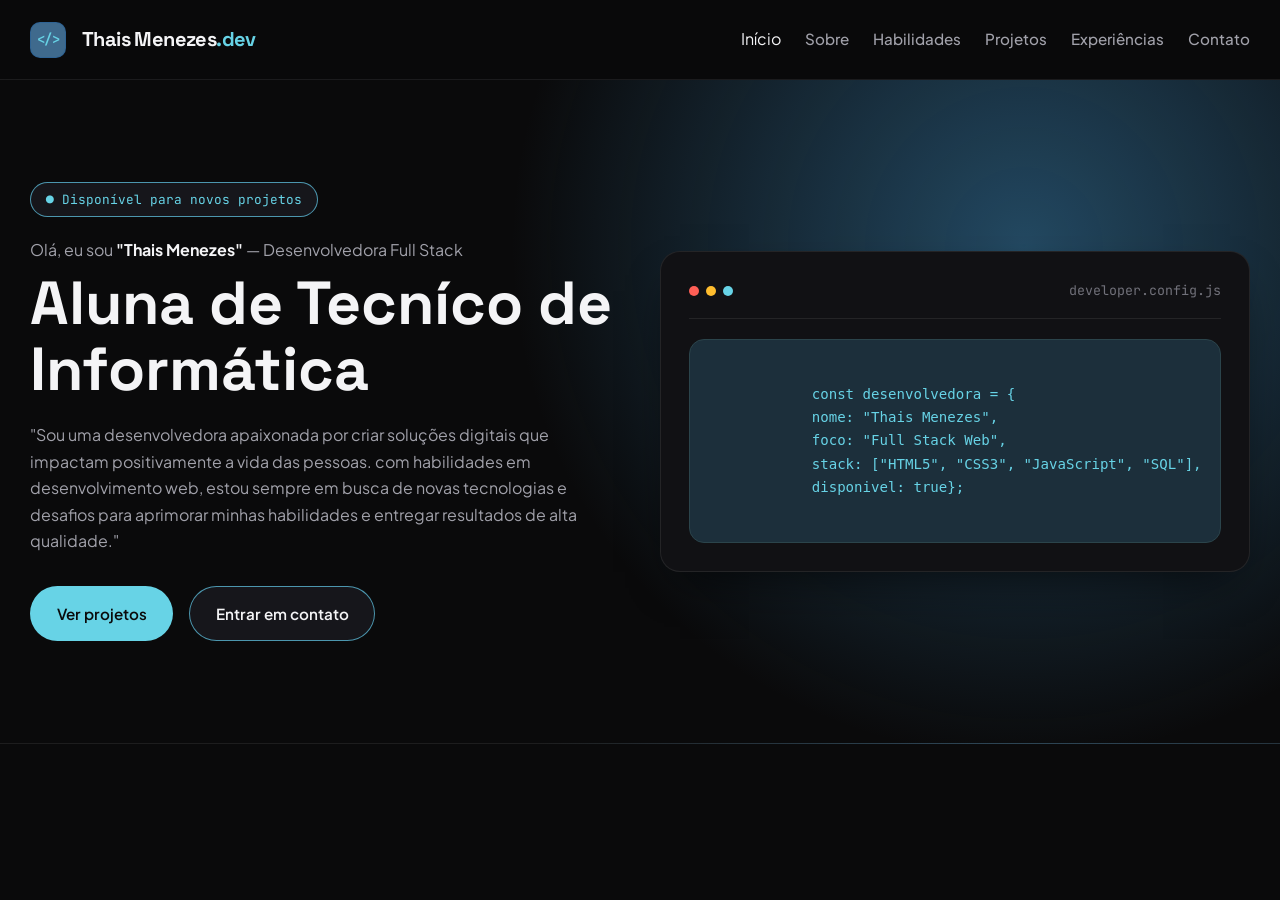
<file: index.html>
<!DOCTYPE html>
<html lang="pt-BR">
<head>
  <meta charset="UTF-8">
  <meta name="viewport" content="width=device-width, initial-scale=1.0">
  <title>Thais Menezes- Desenvolvedora</title>

  <!-- Favicon -->
  <link rel="icon" href="assets/favicon.svg">

  <!-- Fontes Google -->
  <link rel="preconnect" href="https://fonts.googleapis.com">
  <link rel="preconnect" href="https://fonts.gstatic.com" crossorigin>
  <link href="https://fonts.googleapis.com/css2?family=JetBrains+Mono:wght@400;500;600&family=Plus+Jakarta+Sans:wght@400;500;600;700&family=Space+Grotesk:wght@500;600;700&display=swap" rel="stylesheet">

  <!-- Folha de Estilo -->
  <link rel="stylesheet" href="css/style.css">
</head>
<body>
  <!-- Link de acessibilidade para o teclado -->
  <a href="#home" class="skip-link">Pular para a Home</a>

  <!-- Navegação -->
  <header id="topo" class="site-header" data-site-header>
    <div class="container header-inner">
      <a href="#home" class="brand-logo" aria-label="Thais Menezes - Página Inicial">
        <span class="brand-mark" aria-hidden="true">&lt;/&gt;</span>
        <span class="brand-text">Thais Menezes<span class="brand-accent">.dev</span></span>
      </a>

      <!-- Controle checkbox invisível -->
      <input
        type="checkbox"
        id="nav-toggle"
        class="nav-toggle-input"
        aria-label="Abrir ou fechar menu de navegação"
        data-nav-checkbox
      >
      <label
        for="nav-toggle"
        class="nav-toggle-btn"
        aria-controls="primary-navigation"
        data-nav-toggle
      >
        <span class="hamburger-lines" aria-hidden="true"></span>
        <span class="sr-only">Menu</span>
      </label>

      <nav
        id="primary-navigation"
        class="primary-nav"
        aria-label="Navegação principal"
        data-nav-menu
      >
        <ul class="nav-list">
           <li class="nav-item">
            <a href="#home">Início</a>
          </li>
          <li class="nav-item">
            <a href="sobre.html" class="nav-link" data-nav-link>Sobre</a>
          </li>
          <li class="nav-item">
            <a href="habilidades.html" class="nav-link" data-nav-link>Habilidades</a>
          </li>
          <li class="nav-item">
            <a href="#projetos" class="nav-link" data-nav-link>Projetos</a>
          </li>
          <li class="nav-item">
            <a href="#experiencia" class="nav-link" data-nav-link>Experiências</a>
          </li>
          <li class="nav-item">
            <a href="#contato" class="nav-link" data-nav-link>Contato</a>
          </li>
        </ul>
      </nav>
    </div>
  </header>

  <!-- Sessão Main -->
  <main>
    <!-- Principais Informações -->
    <section id="home" class="info">
      <div class="container info-grid">
        <!-- Coluna de Apresentação -->
        <div>
          <span class="badge">● Disponível para novos projetos</span>
          <p class="info-subtitle">
            Olá, eu sou <strong>"Thais Menezes"</strong> — Desenvolvedora Full Stack
          </p>
          <h1 class="info-title">
            Aluna de Tecníco de Informática <span></span>
          </h1>
          <p class="info-text">
            "Sou uma desenvolvedora apaixonada por criar soluções digitais que impactam positivamente a vida das pessoas. com habilidades em desenvolvimento web, estou sempre em busca de novas tecnologias e desafios para aprimorar minhas habilidades e entregar resultados de alta qualidade."
          </p>

          <div class="info-actions">
            <a href="#projetos" class="btn btn-primary">Ver projetos</a>
            <a href="#contato" class="btn btn-secondary">Entrar em contato</a>
          </div>
        </div>

        <!-- Coluna da Direita: Cartão de Código Decorativo -->
        <aside class="card code-card" aria-label="Resumo técnico">
          <div class="code-dots">
            <span></span><span></span><span></span>
            <small>developer.config.js</small>
          </div>
          <div class="info-card">
          <pre class="code-block"><code>
            const desenvolvedora = {
            nome: "Thais Menezes",
            foco: "Full Stack Web",
            stack: ["HTML5", "CSS3", "JavaScript", "SQL"],
            disponivel: true};
        </code></pre>
        </aside>
      </div>
    </div>
    </section>
  </main>
</body>
</html>
</file>
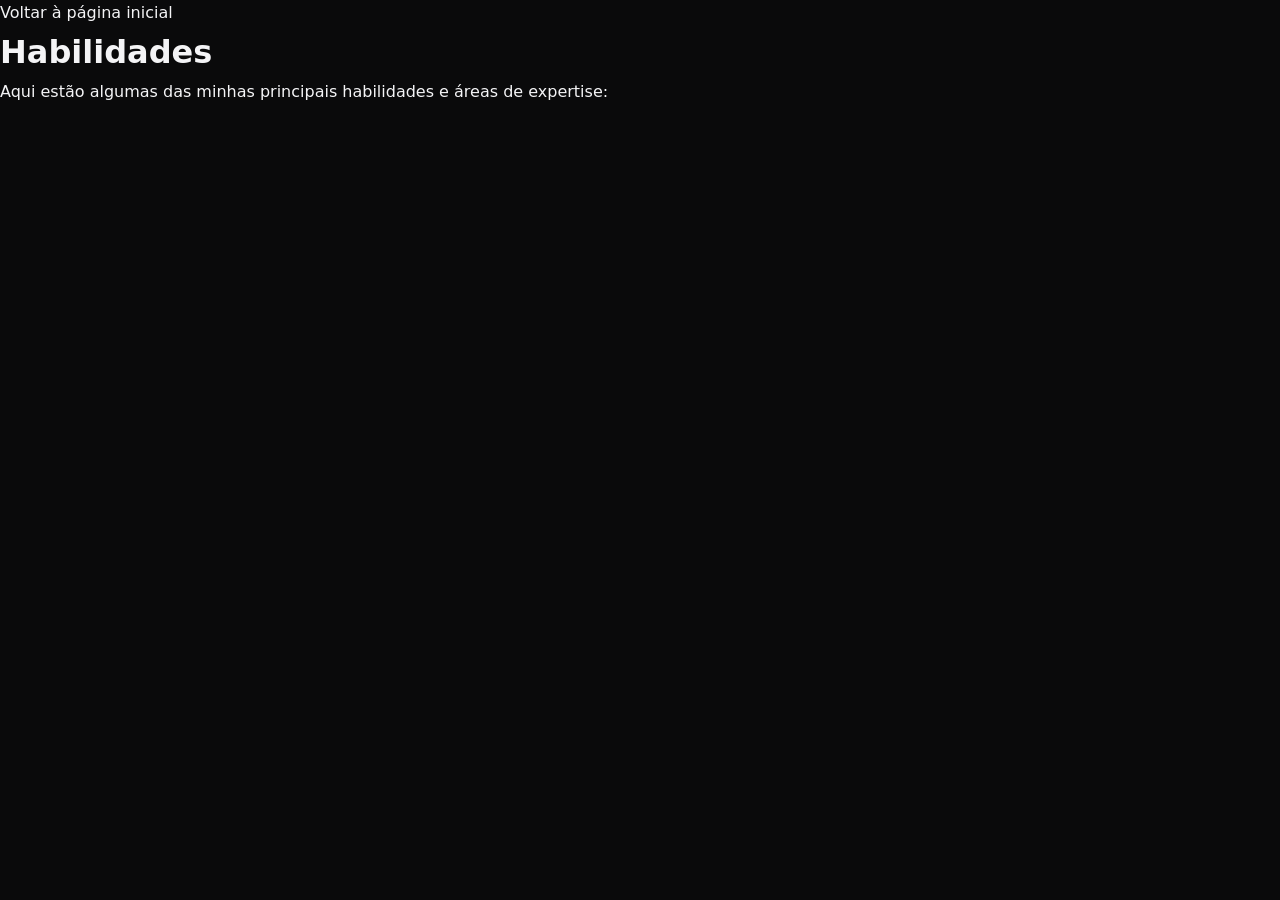
<file: habilidades.html>
<!DOCTYPE html>
<html lang="pt-br">
<head>
    <meta charset="UTF-8">
    <meta name="viewport" content="width=device-width, initial-scale=1.0">
     <link rel="stylesheet" href="css/style.css">
    <title>Habilidades</title>
</head>
<body>
    <a href="index.html">Voltar à página inicial</a>
    <h1>Habilidades</h1>
    <p>Aqui estão algumas das minhas principais habilidades e áreas de expertise:</p>
</body>
</html>
</file>
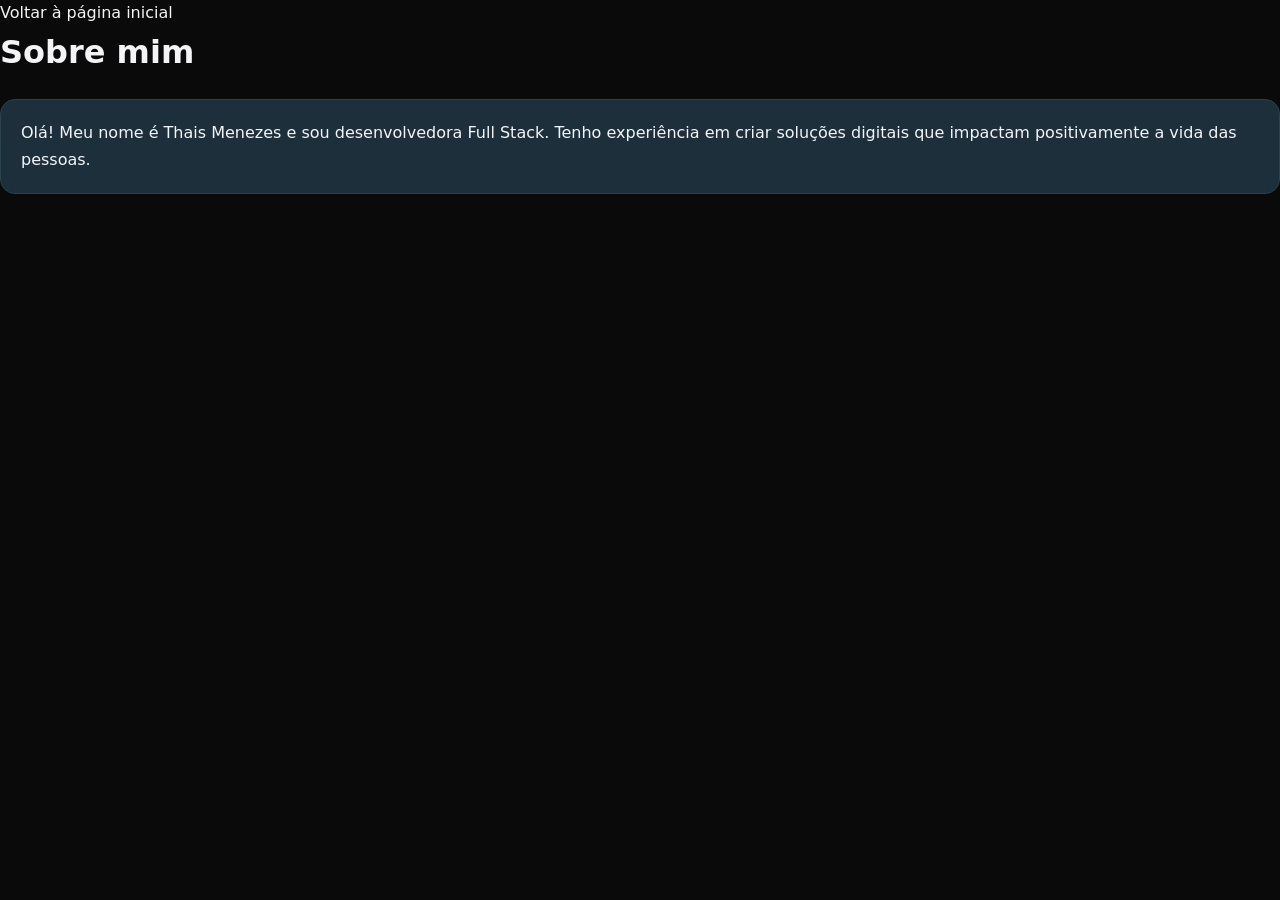
<file: sobre.html>
<!DOCTYPE html>
<html lang="pt-br">
<head>
    <meta charset="UTF-8">
    <meta name="viewport" content="width=device-width, initial-scale=1.0">
    <link rel="stylesheet" href="css/style.css">
    <title>Sobre mim</title>
</head>
<body>
    <a href="index.html">Voltar à página inicial</a> 
    <h1>Sobre mim</h1>  
    <div class="info-card">
    <p>Olá! Meu nome é Thais Menezes e sou desenvolvedora Full Stack. Tenho experiência em criar soluções digitais que impactam positivamente a vida das pessoas.</p>
    </div>
</body>
</html>
</file>
<file: css/style.css>
/* Design tokens & Variáveis :root */
:root {
  /* Paleta Principal de cores */
  --color-bg-primary: #0a0a0b;
  --color-bg-secondary: #111114;
  --color-bg-surface: #16161b;
  --color-bg-elevated: #1E1E25;
  --color-bg-glass: rgba(10, 10, 11, 0.78);

  /* Cores destaque */
  --color-accent: #67d3e6;
  --color-accent-hover: #72bfd6;
  --color-accent-dim: rgba(96, 162, 216, 0.644);
  --color-accent-border: rgba(43, 99, 151, 0.822);
  --color-accent-glow: rgba(55, 122, 134, 0.685);

  /* Tipografia e hierarquia de contraste */
  --color-text-primary: #F4F4F6;
  --color-text-secondary: #A1a1aa;
  --color-text-muted: #71717a;
  --color-text-inverse: #0a0a0b;

  /* Bordas Site */
  --color-border: rgba(255, 255, 255, 0.08);
  --color-border-strong: rgba(99, 205, 238, 0.699);

  /* Espaçamentos & Geometria */
  --container-max: 1220px;
  --header-height: 80px;
  --section-py: clamp(4.5rem, 8vw, 7.5rem);

  /* Raios das bordas */
  --radius-sm: 8px;
  --radius-md: 14px;
  --radius-lg: 20px;
  --radius-xl: 28px;
  --radius-full: 9999px;

  /* Sombras & Elevação */
  --shadow-card: 0 20px 45px -20px rgba(0, 0, 0, 0.75);
  --shadow-glow: 0 0 40px -10px rgb(60, 155, 233);

  /* Transições */
  --ease-out: cubic-bezier(0.16, 1, 0.3, 1);
  --transition-fast: 180ms var(--ease-out);
  --transition-base: 300ms var(--ease-out);
  --transition-slow: 500ms var(--ease-out);
}

/* Reset aplicado ao HTML */
*,
*::before,
*::after {
  box-sizing: border-box;
  margin: 0;
  padding: 0;
}

html {
  scroll-behavior: smooth;
  font-size: 16px;
  color-scheme: dark;
}

body {
  min-height: 100vh;
  background-color: var(--color-bg-primary);
  color: var(--color-text-primary);
  font-family: 'Plus Jakarta Sans', system-ui, sans-serif;
  line-height: 1.65;
  -webkit-font-smoothing: antialiased;
  -moz-osx-font-smoothing: grayscale;
  overflow-x: clip;
}

section[id],
header[id] {
  scroll-margin-top: calc(var(--header-height) + 1rem);
}

ul,
ol {
  list-style: none;
}

a {
  color: inherit;
  text-decoration: none;
}

button,
input,
select,
textarea {
  font: inherit;
  color: inherit;
}

button {
  background: none;
  border: none;
  cursor: pointer;
}

address {
  font-style: normal;
}

::selection {
  background-color: var(--color-accent);
  color: var(--color-text-inverse);
}

/* Acessibilidade (oculta textos auxiliares visualmente) */
.sr-only {
  position: absolute;
  width: 1px;
  height: 1px;
  overflow: hidden;
  clip: rect(0, 0, 0, 0);
  white-space: nowrap;
}

.skip-link {
  position: fixed;
  top: -100px;
  left: 1rem;
  z-index: 2000;
  padding: 0.75rem 1.25rem;
  border-radius: var(--radius-sm);
  background-color: var(--color-accent);
  color: var(--color-text-inverse);
  font-weight: 700;
}

.skip-link:focus {
  top: 1rem;
}

/* Container centralizado */
.container {
  width: min(100% - 2.5rem, var(--container-max));
  margin-inline: auto;
}

/* Cabeçalho e Navegação */
.site-header {
  position: sticky;
  top: 0;
  z-index: 1000;
  min-height: var(--header-height);
  background-color: var(--color-bg-glass);
  backdrop-filter: blur(16px);
  -webkit-backdrop-filter: blur(16px);
  border-bottom: 1px solid var(--color-border);
  display: flex;
  align-items: center;
}

.header-inner {
  display: flex;
  align-items: center;
  justify-content: space-between;
  flex-wrap: wrap;
  gap: 1rem;
  padding-block: 0.75rem;
}

.brand-logo {
  display: inline-flex;
  align-items: center;
  gap: 1rem;
  font-family: 'Space Grotesk', sans-serif;
  font-size: 1.25rem;
  font-weight: 700;
  letter-spacing: -0.03em;
}

.brand-mark {
  display: inline-flex;
  align-items: center;
  justify-content: center;
  width: 36px;
  height: 36px;
  border-radius: 10px;
  background-color: var(--color-accent-dim);
  border: 1px solid var(--color-accent-border);
  color: var(--color-accent);
  font-family: 'JetBrains Mono', monospace;
  font-size: 0.875rem;
  font-weight: 600;
}

.brand-accent {
  color: var(--color-accent);
}

/* Oculta o controle mobile no desktop */
.nav-toggle-input,
.nav-toggle-btn {
  display: none;
}

.nav-list {
  display: flex;
  align-items: center;
  flex-wrap: wrap;
  gap: 1.5rem;
}

.nav-link {
  font-size: 0.95rem;
  font-weight: 500;
  color: var(--color-text-secondary);
  transition: color var(--transition-fast);
}

.nav-link:hover {
  color: var(--color-accent);
}

/* ==========================================================================
   SEÇÃO INFO (PRIMEIRA DOBRA)
   ========================================================================== */
.info {
  padding-block: clamp(4rem, 8vw, 7rem);
  border-bottom: 1px solid var(--color-border);
  background: radial-gradient(circle at 80% 25%, rgba(47, 105, 143, 0.651), transparent 45%);
}

.info-grid {
  display: grid;
  grid-template-columns: repeat(auto-fit, minmax(300px, 1fr));
  align-items: center;
  gap: 2.5rem;
}

.badge {
  display: inline-block;
  padding: 0.35rem 0.95rem;
  border-radius: var(--radius-full);
  background-color: var(--color-bg-surface);
  border: 1px solid var(--color-border-strong);
  color: var(--color-accent);
  font-family: 'JetBrains Mono', monospace;
  font-size: 0.8rem;
  margin-bottom: 1.25rem;
}

.info-subtitle {
  color: var(--color-text-secondary);
  margin-bottom: 0.5rem;
}

.info-subtitle strong {
  color: var(--color-text-primary);
}

.info-title {
  font-family: 'Space Grotesk', sans-serif;
  font-size: clamp(2.3rem, 5vw, 3.8rem);
  line-height: 1.08;
  margin-bottom: 1.25rem;
}

.info-title span {
  color: var(--color-accent);
}

.info-text {
  color: var(--color-text-secondary);
  margin-bottom: 2rem;
}

.info-actions {
  display: flex;
  flex-wrap: wrap;
  gap: 1rem;
}

/* ==========================================================================
   COMPONENTES REUTILIZÁVEIS (.btn e .card)
   ========================================================================== */
.btn {
  display: inline-flex;
  align-items: center;
  justify-content: center;
  padding: 0.85rem 1.6rem;
  border-radius: var(--radius-full);
  font-weight: 600;
  font-size: 0.95rem;
  border: 1px solid transparent;
  transition: transform var(--transition-fast),
              background-color var(--transition-fast),
              border-color var(--transition-fast);
}

.btn-primary {
  background-color: var(--color-accent);
  color: var(--color-text-inverse);
}

.btn-primary:hover {
  background-color: var(--color-accent-hover);
  transform: translateY(-2px);
}

.btn-secondary {
  background-color: var(--color-bg-surface);
  border-color: var(--color-border-strong);
}

.btn-secondary:hover {
  border-color: var(--color-accent);
  transform: translateY(-2px);
}

/* Cartão padrão que será reaproveitado nas próximas seções */
.card {
  background-color: var(--color-bg-surface);
  border: 1px solid var(--color-border);
  border-radius: var(--radius-lg);
  padding: 1.75rem;
  transition: transform var(--transition-base), border-color var(--transition-base);
}

.card:hover {
  transform: translateY(-5px);
  border-color: var(--color-accent-border);
}

/* Cartão estilo janela de código na direita */
.code-card {
  background-color: var(--color-bg-secondary);
  box-shadow: var(--shadow-card);
}

.code-dots {
  display: flex;
  align-items: center;
  gap: 0.45rem;
  padding-bottom: 1rem;
  margin-bottom: 1rem;
  border-bottom: 1px solid var(--color-border);
}

.code-dots span {
  width: 10px;
  height: 10px;
  border-radius: 50%;
}

.code-dots span:nth-child(1) { background-color: #ff5f56; }
.code-dots span:nth-child(2) { background-color: #ffbd2e; }
.code-dots span:nth-child(3) { background-color: var(--color-accent); }

.code-dots small {
  margin-left: auto;
  font-family: 'JetBrains Mono', monospace;
  color: var(--color-text-muted);
}

.code-block {
  font-family: 'JetBrains Mono', monospace;
  font-size: 0.88rem;
  color: var(--color-accent);
  overflow-x: auto;
}
.info-card{
  margin-top: 20px;
  padding: 20px;
  border: 1px solid #2b444b;
  border-radius: 15px;
  background-color:#1c2f3b
}
</file>
